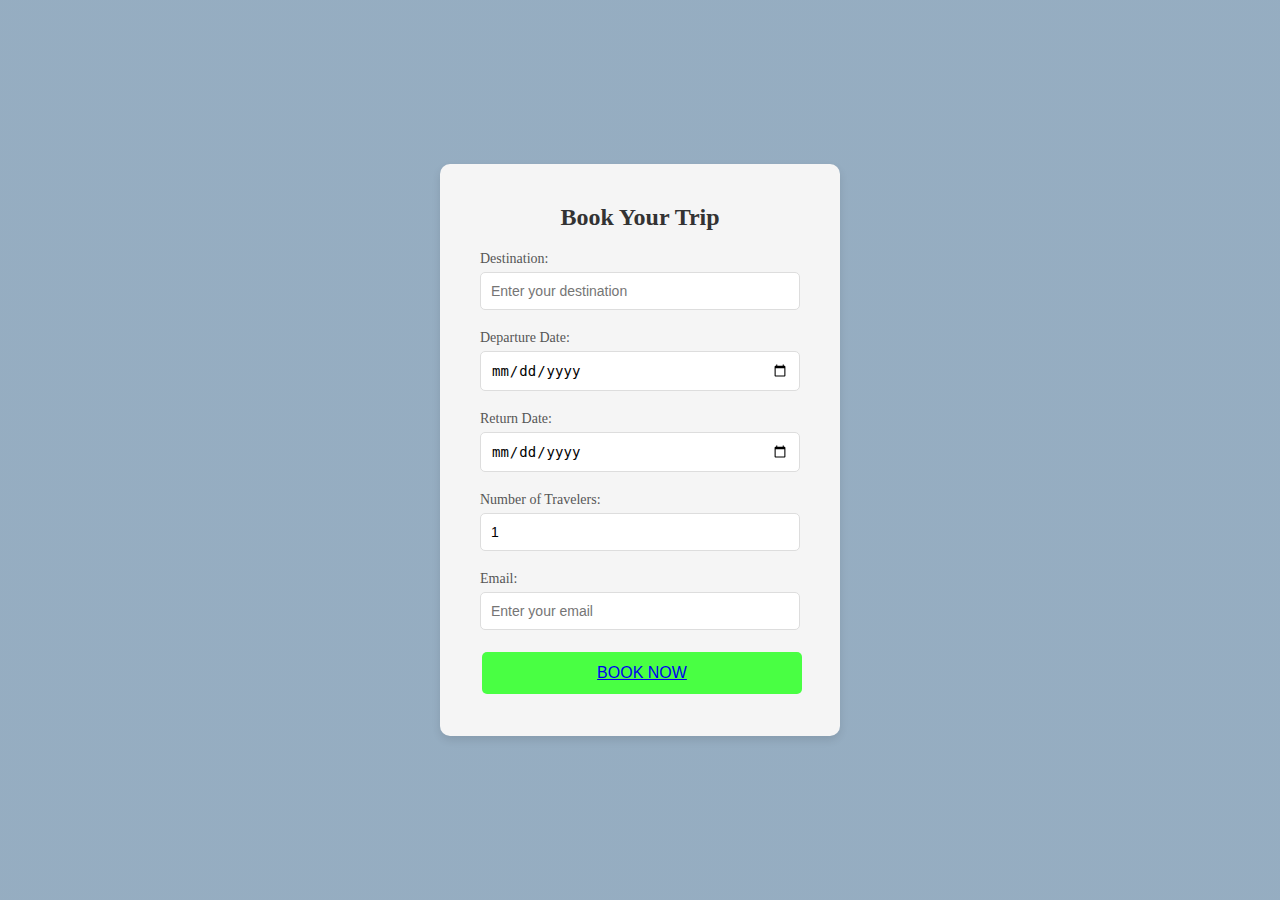
<file: booknow.html>
<!DOCTYPE html>
<html lang="en">
<head>
  <meta charset="UTF-8">
  <meta name="viewport" content="width=device-width, initial-scale=1.0">
  <title>Book Now</title>
  <link rel="stylesheet" type="text/css" href="booknow.css">
  <link rel="icon" href="https://www.freeiconspng.com/uploads/plane-travel-flight-tourism-travel-icon-png-10.png">
</head>
<body>

  <div class="booking-form-container">
    <h1>Book Your Trip</h1>
    <form action="#" method="post" class="booking-form">

      <label for="destination">Destination:</label>
      <input type="text" id="destination" name="destination" placeholder="Enter your destination" required>
 
      <label for="departure">Departure Date:</label>
      <input type="date" id="departure" name="departure" required>

      <label for="return">Return Date:</label>
      <input type="date" id="return" name="return">

      <label for="travelers">Number of Travelers:</label>
      <input type="number" id="travelers" name="travelers" min="1" max="10" value="1" required>

      <label for="email">Email:</label>
      <input type="email" id="email" name="email" placeholder="Enter your email" required>
      <table>
        <tr>
            <td><button ><a href="index.html">BOOK NOW</a></button></td>
        </tr>
      </table>
    </form>
  </div>

</body>
</html>
</file>
<file: booknow.css>
:root {
    --primary-color: #669ccb;
    --primary-color-dark: #5681a7;
    --secondary-color: #e8f1fa;
    --text-dark: #282d31;
    --text-light: #767268;
    --extra-light: #f3f4f6;
  
    --max-width: 1200px;
  }
  
  * {
    margin: 0;
    padding: 0;
    box-sizing: border-box;
  }
  
  body {
    font-family:Cambria, Cochin, Georgia, Times, 'Times New Roman', serif;
    display: flex;
    justify-content: center;
    align-items: center;
    height: 100vh;
    background-image: linear-gradient(
        rgba(45, 92, 132, 0.5),
        rgba(45, 92, 132, 0.5)
      ),
      url('https://getwallpapers.com/wallpaper/full/d/8/8/678145.jpg');
    background-position: center ;
    background-repeat: no-repeat;
    background-size: cover;
    
  }
  
  .booking-form-container {
    padding: 40px;
    border-radius: 10px;
    box-shadow: 0 4px 8px rgba(0, 0, 0, 0.1);
    width: 100%;
    max-width: 400px;
    background-color: whitesmoke;
  }
  
  h1 {
    font-size: 24px;
    color: #333333;
    text-align: center;
    margin-bottom: 20px;
  }
  
  .booking-form label {
    font-size: 14px;
    color: #555555;
    margin-bottom: 5px;
    display: block;
  }
  
  .booking-form input {
    width: 100%;
    padding: 10px;
    margin-bottom: 20px;
    border: 1px solid #ddd;
    border-radius: 5px;
    font-size: 14px;
  }
  
  button {
    background-color:rgb(73, 255, 67);
    color: white;
    padding: 12px;
    border: none;
    border-radius: 5px;
    font-size: 16px;
    cursor: pointer;
    width: 100%;
    width: 320px;
  }
  
  button:hover {
    background-color: burlywood;
  }

  @media (max-width: 600px) {
    .booking-form-container {
      padding: 20px;
    }
  
    h1 {
      font-size: 20px;
    }
  }
</file>
